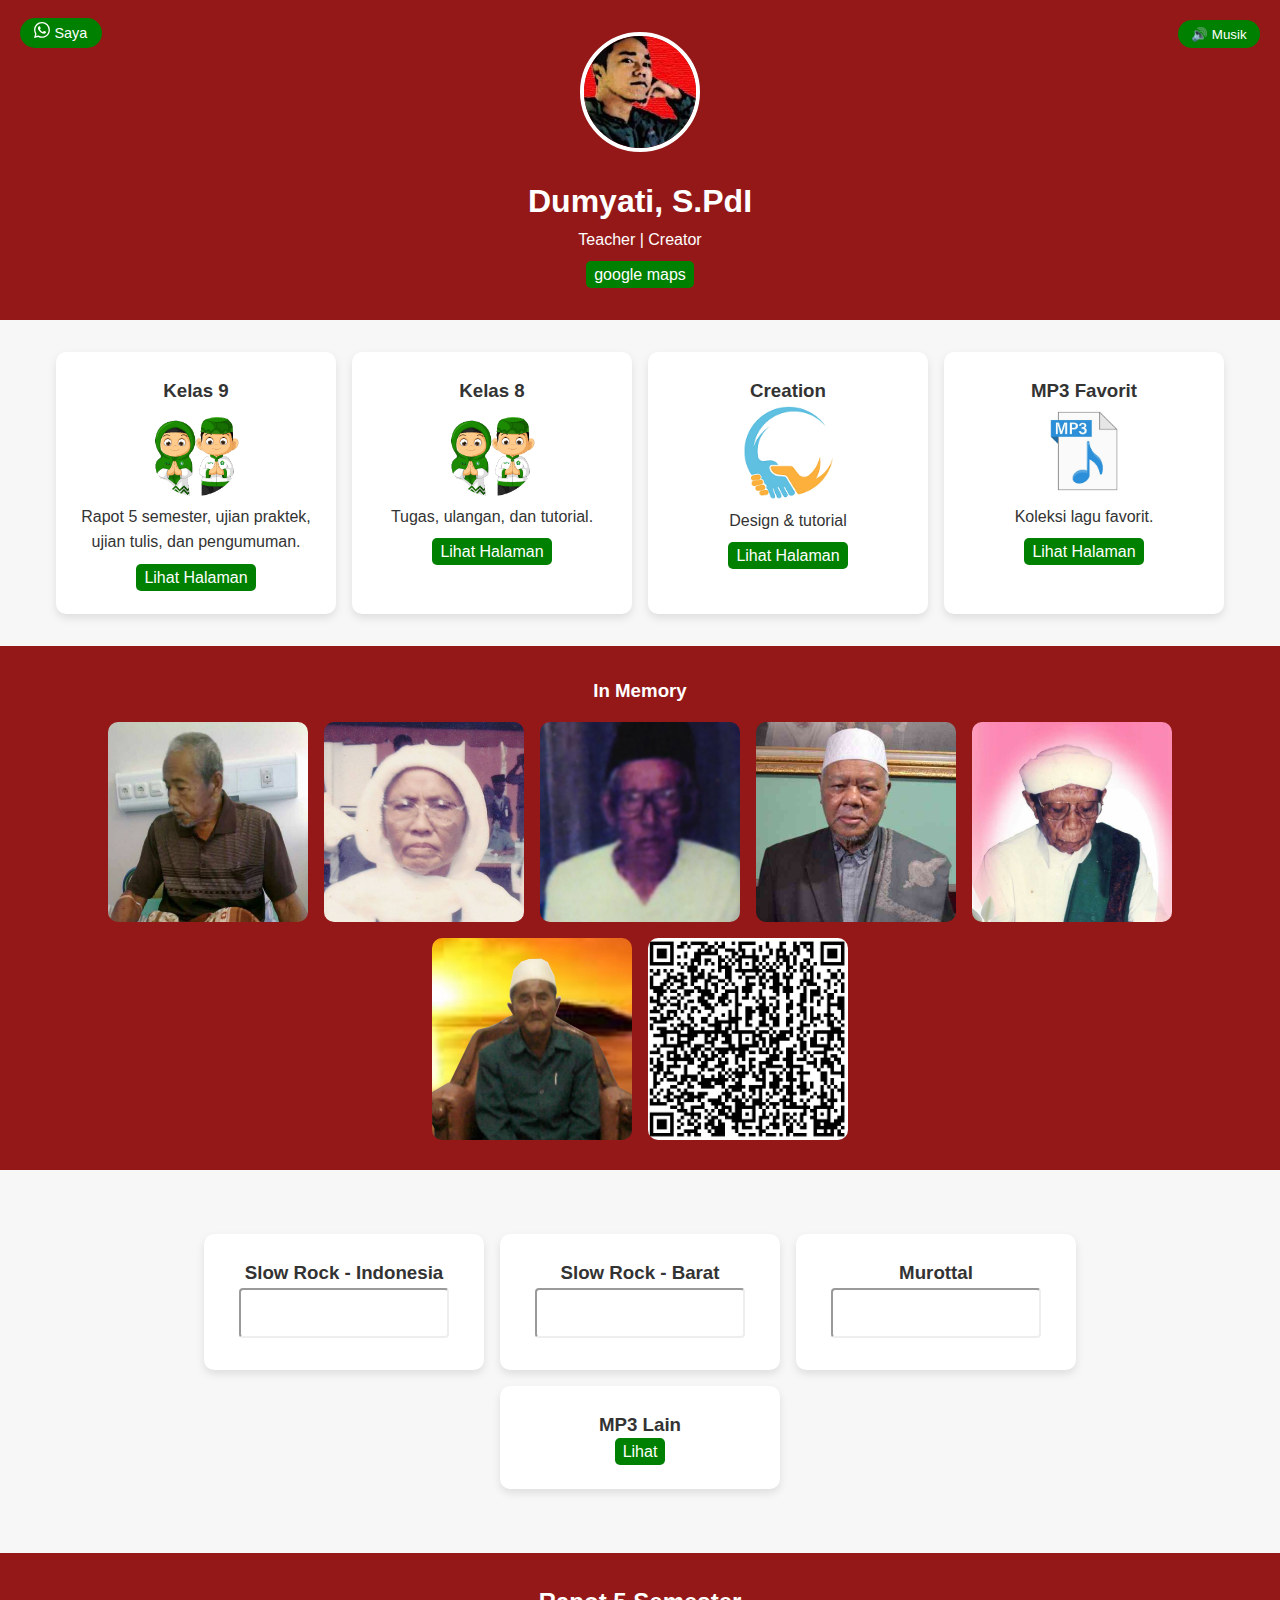
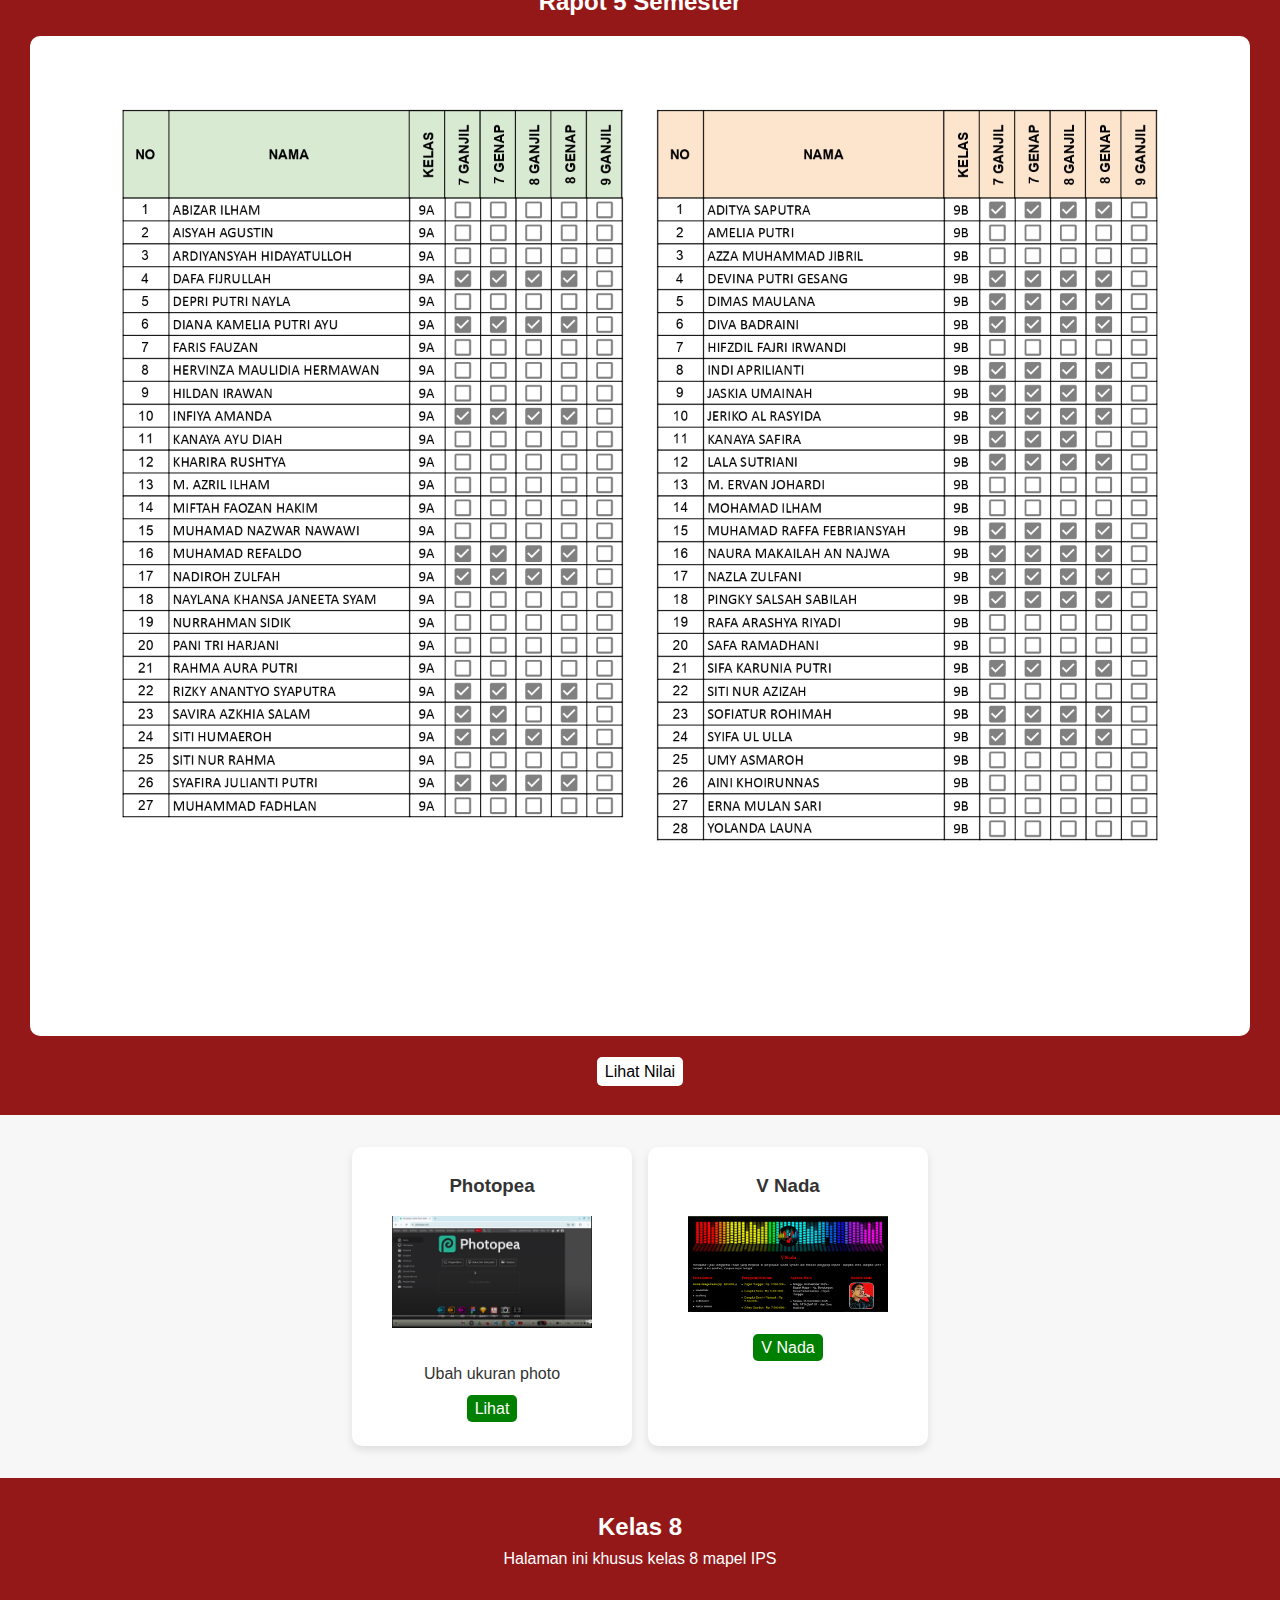
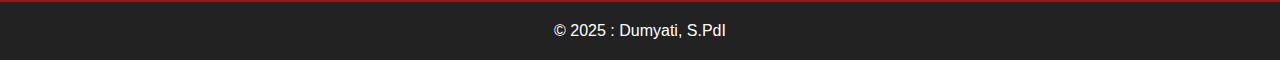
<file: index.html>
<!DOCTYPE html>
<html lang="id">
<head>
  <meta name="google-site-verification" content="nglDK6ujRZYsPGCwjVKNfsAXTNccWKgn4Eo4cJiZEhA" />
  <meta charset="UTF-8">
  <meta name="viewport" content="width=device-width, initial-scale=1.0">
  <title>Dumyati, S.PdI</title>
  <link rel="stylesheet" href="style.css" />
  <link rel="shortcut icon" href="img/dum.png" type="image/x-icon">
</head>
<body>

  <!-- Musik -->
  <audio id="bgMusic" loop>
    <source src="img/haram.mp3" type="audio/mpeg" />
  </audio>
  <button id="musicToggle">🔊 Musik</button>

  <!-- Header -->
  <header>
    <img src="img/dum.jpg" alt="Foto Profil" class="profile-img"/>
    <h1>Dumyati, S.PdI</h1>
    <p>Teacher | Creator</p>
    <a href="https://maps.app.goo.gl/SB1gSDGKy1hboYD46" target="_blank">google maps</a>
  </header>

  <!-- Cards -->
  <section class="cards" id="cards">
    <div class="card">
      <h3>Kelas 9</h3>
      <img src="img/siswa.png" alt="siswa">
      <p>Rapot 5 semester, ujian praktek, ujian tulis, dan pengumuman.</p>
      <a href="#kelas-9">Lihat Halaman</a>
    </div>
    <div class="card">
      <h3>Kelas 8</h3>
      <img src="img/siswa.png" alt="siswa">
      <p>Tugas, ulangan, dan tutorial.</p>
      <a href="#kelas-8">Lihat Halaman</a>
    </div>
    <div class="card">
      <h3>Creation</h3>
      <img src="img/tamu.png" alt="">
      <p>Design & tutorial</p>
      <a href="#creation">Lihat Halaman</a>
    </div>
    <div class="card">
      <h3>MP3 Favorit</h3>
      <img src="img/audio.jpg" alt="audio">
      <p>Koleksi lagu  favorit.</p>
      <a href="#audio">Lihat Halaman</a>
    </div>
  </section>

  <!-- Galeri -->
  <section class="gallery">
    <h3>In Memory</h3>
    <div class="images">
      <img src="img/mamun.png" alt="galleri 1" />
      <img src="img/jaenabun.png" alt="galleri 2" />
      <img src="img/mursid.png" alt="galleri 3" />
      <img src="img/anwar.png" alt="gallery 4">
      <img src="img/nawawi.png" alt="gallery 5">
      <img src="img/saroni.png" alt="gallery 6">
      <img src="img/go.png" alt="gallery 7">    
    </div>
  </section>

  <!-- Video -->
  <section class="video" id="audio">
    <div class="card">
      <h3>Slow Rock - Indonesia</h3>
      <iframe src="https://drive.google.com/file/d/1Sj65VSAVMUViaAtKWfkhH0IecbGgO0Lx/preview" allow="autoplay"></iframe>
    </div>
    <div class="card">
      <h3>Slow Rock - Barat</h3>
      <iframe src="https://drive.google.com/file/d/1jFBjJa24Cij09g-JyNZHJL2EIUC4rkit/preview" allow="autoplay"></iframe>
    </div>
    <div class="card">
      <h3>Murottal</h3>
      <iframe src="https://drive.google.com/file/d/1hSO4RMigmRpblGbcev6Qz6KwUPIqVLDE/preview" allow="autoplay"></iframe>
    </div>
    <div class="card">
       <h3>MP3 Lain</h3>
       <a href="https://endum99.github.io/mp3/" target="blank">Lihat</a>
    </div>
  </section>

  <!-- kelas 9 -->
  <section id="kelas-9">
    <h2>Rapot 5 Semester</h2>
    <div class="rapot">
      <img src="img/rapot.jpg" alt="rapot">
      <a href="https://docs.google.com/spreadsheets/d/1SPtRqrlfmPTjjmmjBzOywZrjsoLyN1PSqRxJP-EjSQA/edit?gid=81359005#gid=81359005" target="_blank">Lihat Nilai</a>
    </div>
  </section>

  <!-- creation -->
  <section id="creation">
    <div class="web">
      <h3>Photopea</h3>
      <img src="img/pea1.png" alt="login">
      <p>Ubah ukuran photo</p>
      <a href="https://youtu.be/aAlEXMCoQzM?si=0337jFgChrmbnSYn" target="_blank">Lihat</a> 
    </div>
    <div class="web">
      <h3>V Nada</h3>
      <img src="img/vnada.png" alt="vnada">
      <a href="https://endum99.github.io/v-nada/">V Nada</a>
    </div>
  </section>

  <!-- kelas 8 -->
  <section id="kelas-8">
    <h2>Kelas 8</h2>
    <div class="tugas">
      Halaman ini khusus kelas 8 mapel IPS
    </div>
  </section>

  <!-- kembali -->
  <section class="kembali">
    <a href="https://wa.me/+6285817183539" target="_blank">
      <svg xmlns="http://www.w3.org/2000/svg" width="16" height="16" fill="currentColor" class="bi bi-whatsapp" viewBox="0 0 16 16">
        <path d="M13.601 2.326A7.85 7.85 0 0 0 7.994 0C3.627 0 .068 3.558.064 7.926c0 1.399.366 2.76 1.057 3.965L0 16l4.204-1.102a7.9 7.9 0 0 0 3.79.965h.004c4.368 0 7.926-3.558 7.93-7.93A7.9 7.9 0 0 0 13.6 2.326zM7.994 14.521a6.6 6.6 0 0 1-3.356-.92l-.24-.144-2.494.654.666-2.433-.156-.251a6.56 6.56 0 0 1-1.007-3.505c0-3.626 2.957-6.584 6.591-6.584a6.56 6.56 0 0 1 4.66 1.931 6.56 6.56 0 0 1 1.928 4.66c-.004 3.639-2.961 6.592-6.592 6.592m3.615-4.934c-.197-.099-1.17-.578-1.353-.646-.182-.065-.315-.099-.445.099-.133.197-.513.646-.627.775-.114.133-.232.148-.43.05-.197-.1-.836-.308-1.592-.985-.59-.525-.985-1.175-1.103-1.372-.114-.198-.011-.304.088-.403.087-.088.197-.232.296-.346.1-.114.133-.198.198-.33.065-.134.034-.248-.015-.347-.05-.099-.445-1.076-.612-1.47-.16-.389-.323-.335-.445-.34-.114-.007-.247-.007-.38-.007a.73.73 0 0 0-.529.247c-.182.198-.691.677-.691 1.654s.71 1.916.81 2.049c.098.133 1.394 2.132 3.383 2.992.47.205.84.326 1.129.418.475.152.904.129 1.246.08.38-.058 1.171-.48 1.338-.943.164-.464.164-.86.114-.943-.049-.084-.182-.133-.38-.232"/>
      </svg>
       Saya</a>
  </section>

  <!-- footer -->
  <footer>
    <p>&copy; 2025 : Dumyati, S.PdI</p>
  </footer>

  <script src="script.js"></script>
</body>
</html>
</file>
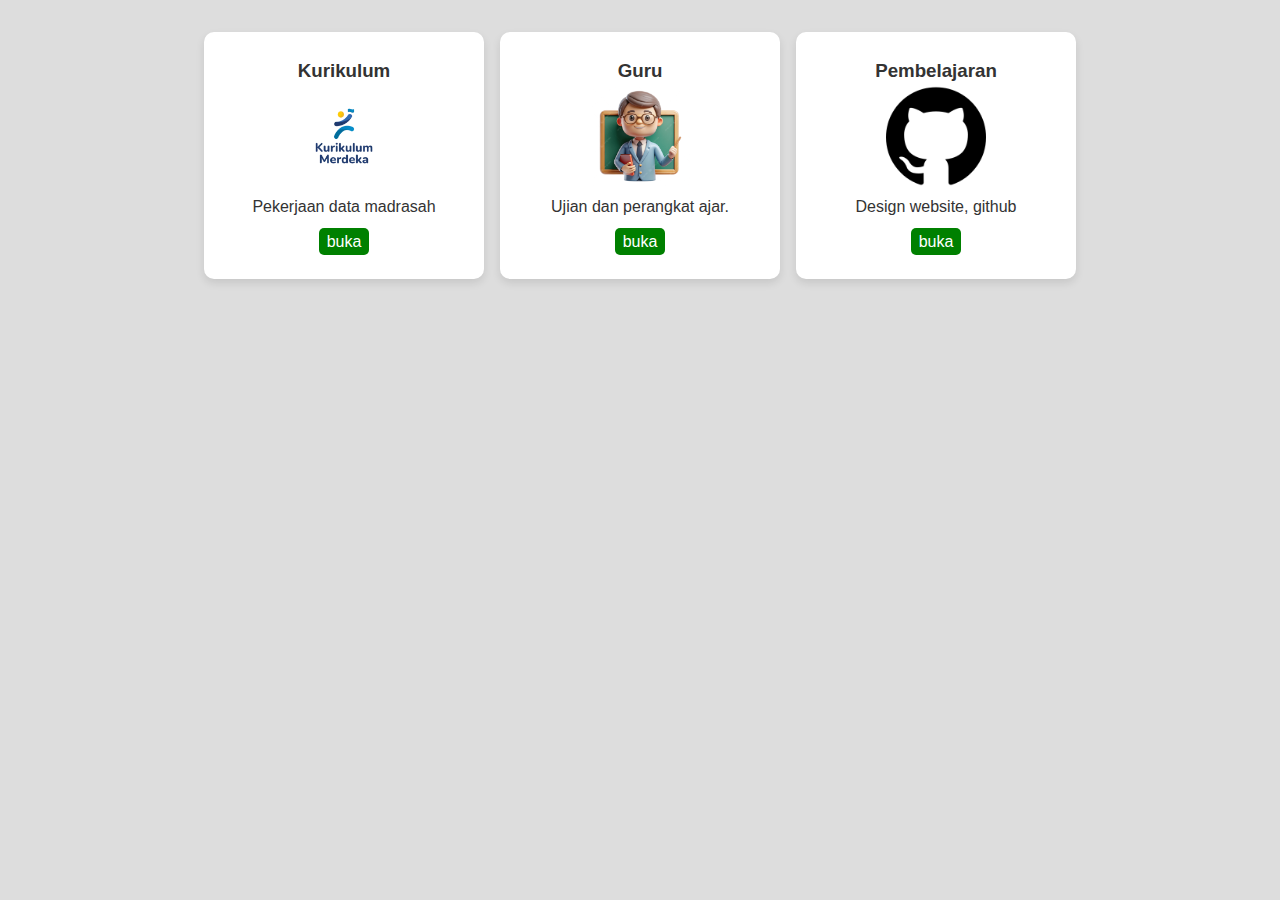
<file: person.html>
<!DOCTYPE html>
<html lang="en">
<head>
    <meta charset="UTF-8">
    <meta name="viewport" content="width=device-width, initial-scale=1.0">
    <title>Tugas Dumyati</title>
    <link rel="shortcut icon" href="img/dum.png" type="image/x-icon">
    <link rel="stylesheet" href="style.css">
</head>
<body id="person">

    <!-- depan -->
    <section class="cards" id="cards">
        <div class="card">
          <h3>Kurikulum</h3>
          <img src="img/kur.png" alt="kurikulum">
          <p>Pekerjaan data madrasah</p>
          <a href="https://drive.google.com/drive/folders/1ZGXMRXoyepEVLu9Owi8xoosgS_K7vymM" target="_blank">buka</a>
        </div>
        <div class="card">
          <h3>Guru</h3>
          <img src="img/guru.png" alt="guru">
          <p>Ujian dan perangkat ajar.</p>
          <a href="https://drive.google.com/drive/folders/1YvuO0mvXfgTnDC1eL-7zpYlLf5Ws6GU_?usp=drive_link" target="_blank">buka</a>
        </div>
        <div class="card">
          <h3>Pembelajaran</h3>
          <img src="img/git.png" alt="git">
          <p>Design website, github</p>
          <a href="https://github.com/endum99" target="_blank">buka</a>
        </div>
      </section>


      <section class="kurikulum">

      </section>


</body>
</html>
</file>
<file: style.css>
* {
  margin: 0;
  padding: 0;
  box-sizing: border-box;
  font-family: 'Segoe UI', sans-serif;
}

body {
  background: #f7f7f7;
  color: #333;
  line-height: 1.6;
}

/* header */
header {
  text-align: center;
  padding: 2em;
  background: rgb(148, 24, 24);
  color: white;
}

header a:hover {
  background-color: yellow;
  color: black;
}

.profile-img {
  width: 120px;
  height: 120px;
  object-fit: cover;
  border-radius: 50%;
  border: 4px solid #fff;
  margin-bottom: 1em;
}

/* cards & creation */
.cards, #creation, .video {
  display: flex;
  flex-wrap: wrap;
  justify-content: center;
  margin: 2em;
  gap: 1em;
}

.card, .web {
  background: white;
  padding: 1.5em;
  border-radius: 10px;
  box-shadow: 0 4px 8px rgba(0,0,0,0.1);
  width: 280px;
  text-align: center;
}

.card img {
  width: 90px;
}

.web img {
  width: 200px;
  margin: 15px;
}

.web p {
  margin: 10px;
}

.card p, header p {
  margin-bottom: 10px;
}

.card a, header a, .rapot a, #creation a {
  background-color: green;
  padding: 5px 8px;
  color: white;
  text-decoration: none;
  border-radius: 5px;
  cursor: pointer;
}

.card a:hover, .rapot a:hover, #creation a:hover {
  background-color: red;
}


/* gallery */
.gallery {
  text-align: center;
  padding: 30px;
  background: rgb(148, 24, 24);
  color: white;
}

.images {
  display: flex;
  justify-content: center;
  flex-wrap: wrap;
  gap: 1em;
  margin-top: 1em;
}

.images img {
  width: 200px;
  height: auto;
  border-radius: 10px;
}

/* video */
.video {
  text-align: center;
  padding: 2em;
}

.video video {
  width: 90%;
  max-width: 600px;
  border-radius: 10px;
}

iframe {
  width: 210px;
  height: 50px;
  border-radius: 4px;
}

/* kelas-9 */
#kelas-9 {
  padding: 30px;
  background: rgb(148, 24, 24);
  text-align: center;
}

#kelas-9 h2 {
  color: white;
  margin-bottom: 15px;
}

.rapot img {
  width: 100%;
  border-radius: 10px;
  margin-bottom: 15px;
}

.rapot a {
  background: white;
  padding: 6px 8px;
  text-decoration: none;
  color: black;
  border-radius: 5px;
  font-weight: 500;
}

.rapot a:hover {
  background: yellow;
  color: black;
}

.rapot p {
  margin-top: 15px;
  color: white;
}

/* kelas 8 */
#kelas-8 {
text-align: center;
padding: 30px;
background: rgb(148, 24, 24);
color: white;
}

/* footer */
footer {
  text-align: center;
  padding: 1em;
  background: #222;
  color: white;
}

#musicToggle {
  position: fixed;
  top: 20px;
  right: 20px;
  z-index: 99;
  padding: 0.5em 1em;
  background: green;
  color: white;
  border: none;
  border-radius: 20px;
  cursor: pointer;
}

/* kembali */
.kembali {
  background: none;
  position: fixed;
  top: 20px;
  left: 20px;
  z-index: 100;
}
.kembali a {
  background: green;
  text-decoration: none;
  padding: 0.5em 1em;
  border-radius: 20px;
  color: white;
  cursor: pointer;
  font-size: 0.9em;
}

/* person */
#person {
  background: #ddd;
}

#person img {
  width: 100px;
}


@media (max-width: 768px) {
  .cards {
    flex-direction: column;
    align-items: center;
  }

  .images {
    flex-direction: column;
    align-items: center;
  }
}
</file>
